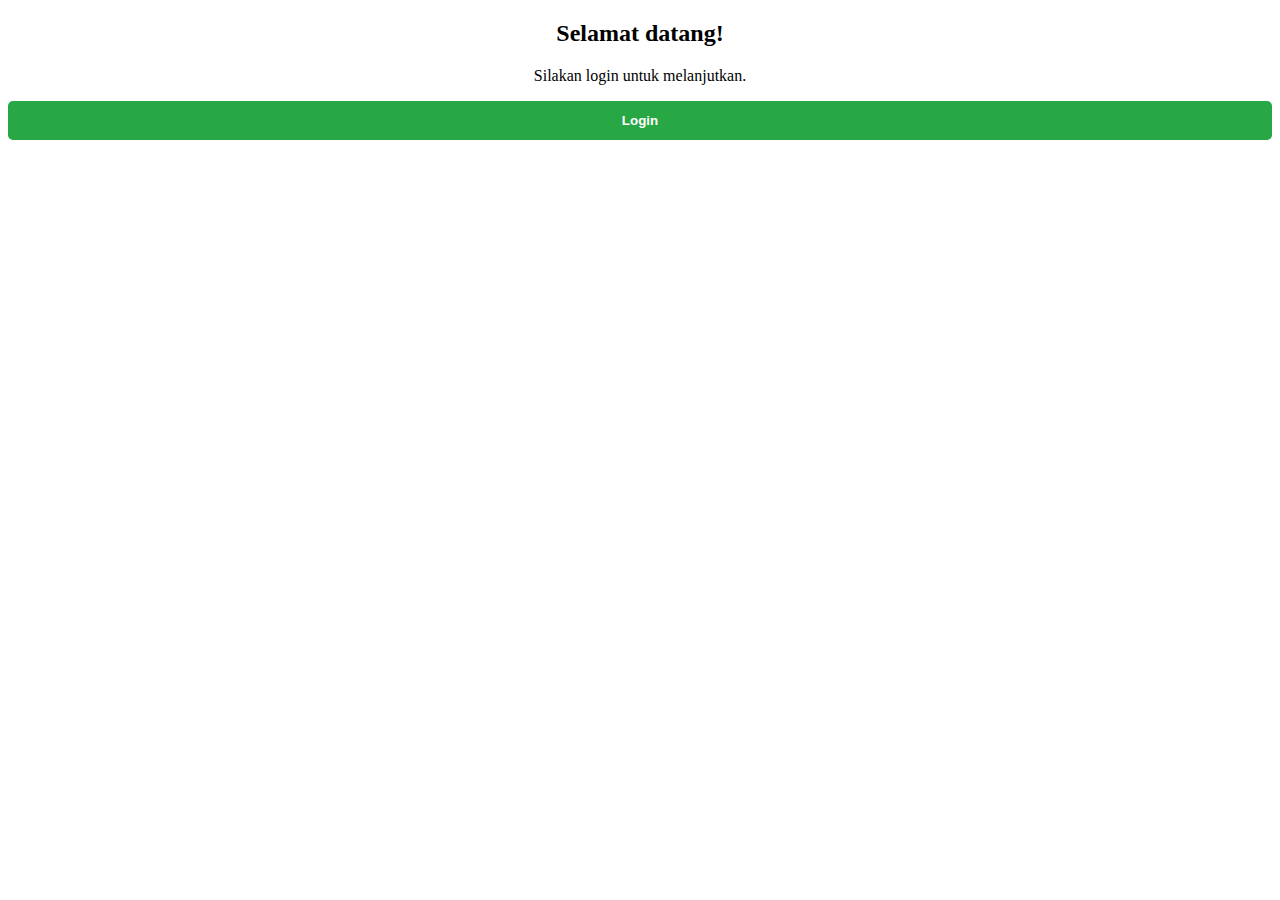
<file: index.html>
<!DOCTYPE html>
<html lang="id">
<head>
  <meta charset="UTF-8" />
  <meta name="viewport" content="width=device-width, initial-scale=1.0" />
  <title>Halaman Utama</title>
  <link rel="stylesheet" href="css/style.css" />
  
</head>
<body>
  <div class="container">
    <h2><center>Selamat datang!</center></h2>
    <p><center>Silakan login untuk melanjutkan.</center></p>
    <a href="login.html"><button>Login</button></a>
  </div>
</body>
</html>
</file>
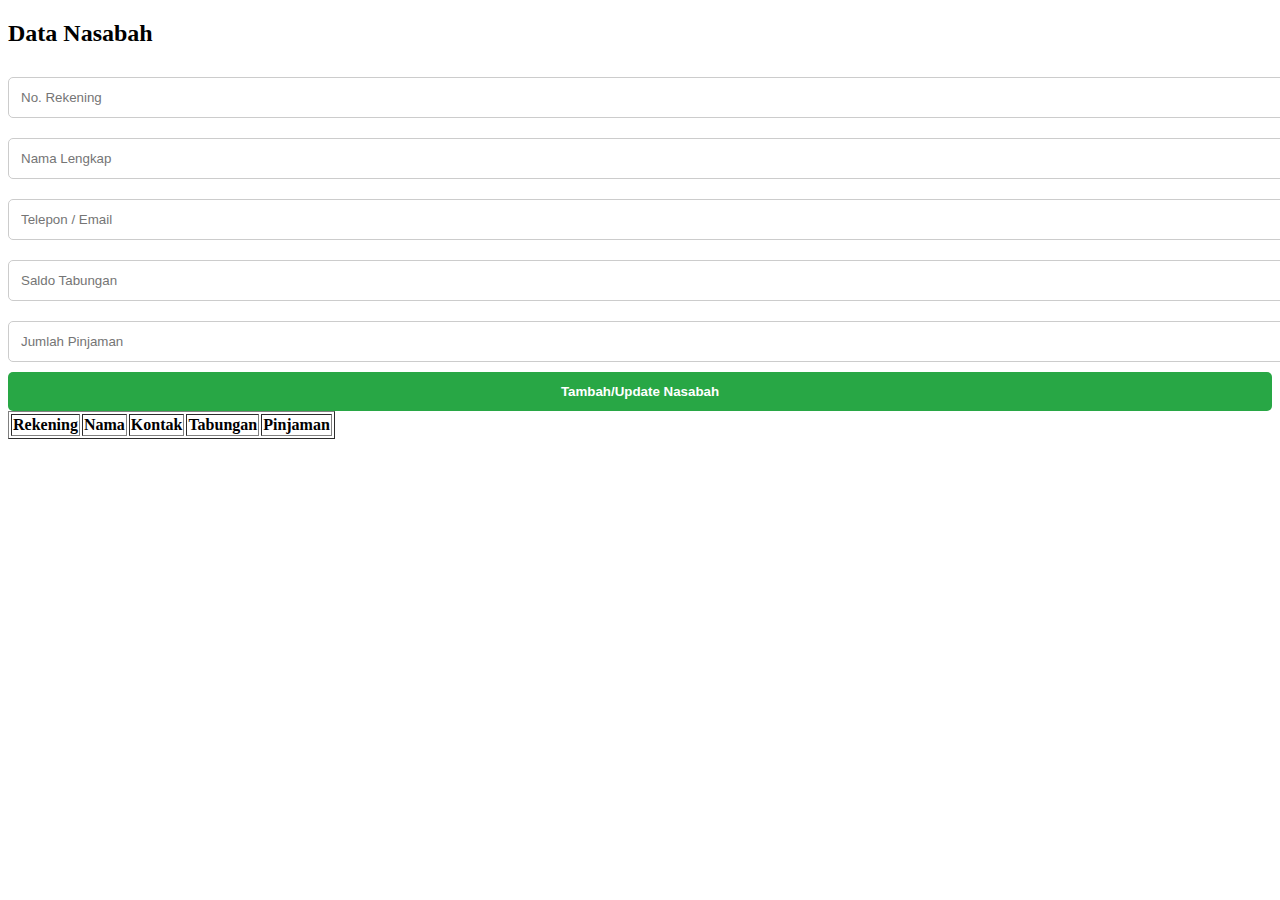
<file: admin_dashboard.html>
<!DOCTYPE html>
<html lang="id">
<head>
  <meta charset="UTF-8" />
  <meta name="viewport" content="width=device-width, initial-scale=1.0" />
  <title>Dashboard Admin</title>
  <link rel="stylesheet" href="css/style.css" />
</head>
<body>
  <h2>Data Nasabah</h2>
  <form id="inputNasabahForm">
    <input type="text" id="rekening" placeholder="No. Rekening" required />
    <input type="text" id="nama" placeholder="Nama Lengkap" required />
    <input type="text" id="kontak" placeholder="Telepon / Email" />
    <input type="number" id="tabungan" placeholder="Saldo Tabungan" />
    <input type="number" id="pinjaman" placeholder="Jumlah Pinjaman" />
    <button type="submit">Tambah/Update Nasabah</button>
  </form>

  <table border="1" id="dataNasabahTable">
    <thead>
      <tr>
        <th>Rekening</th><th>Nama</th><th>Kontak</th><th>Tabungan</th><th>Pinjaman</th>
      </tr>
    </thead>
    <tbody></tbody>
  </table>

  <script src="js/fetch-nasabah.js"></script>
</body>
</html>
</file>
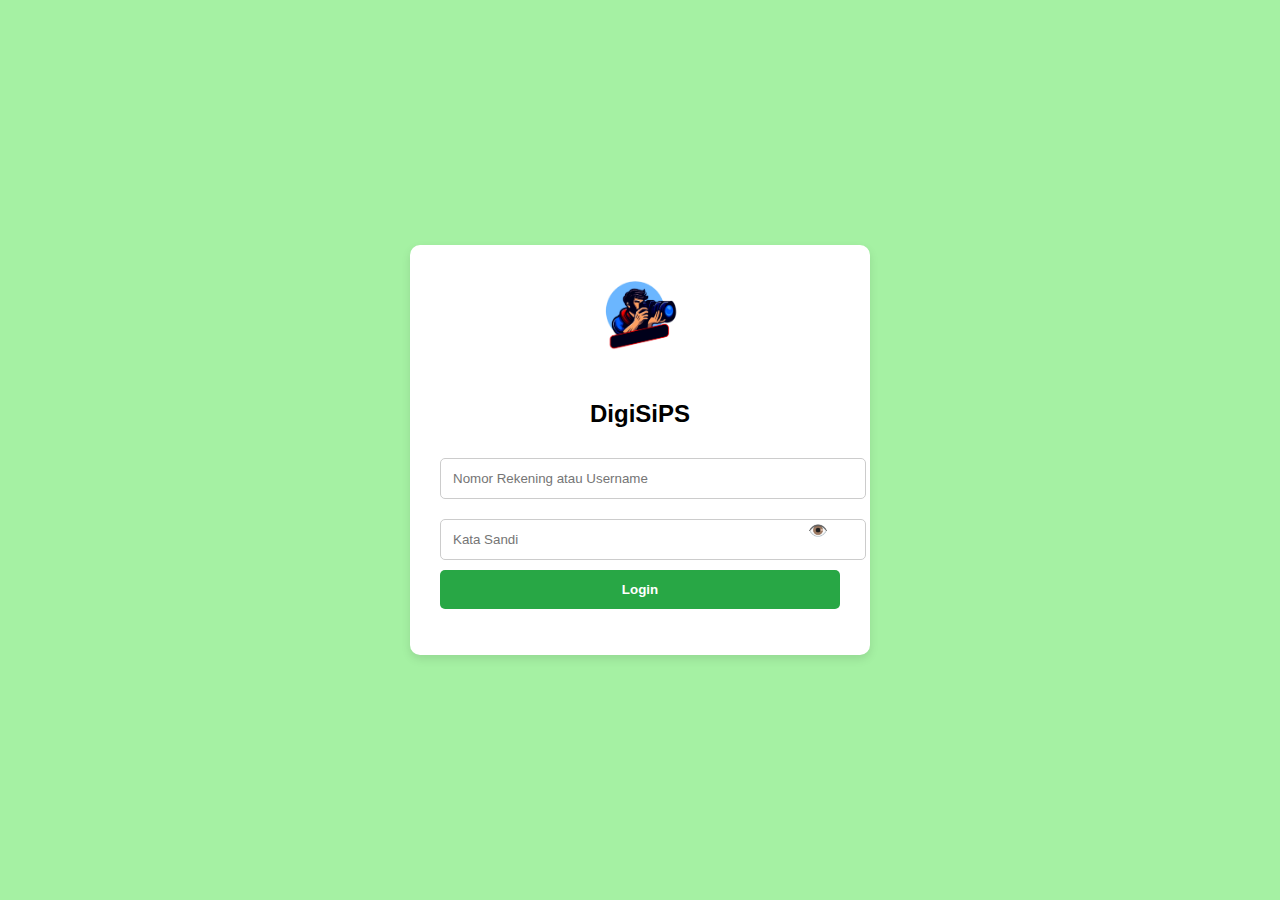
<file: login.html>
<!DOCTYPE html>
<html lang="id">
<head>
  <meta charset="UTF-8" />
  <meta name="viewport" content="width=device-width, initial-scale=1.0" />
  <title>Login</title>
  <link rel="stylesheet" href="css/style.css" />
</head>
<body class="login-page">
  <div class="login-container">
    <img src="images/as.png" alt="Logo" class="logo" />
    <h2>DigiSiPS</h2>
    <form id="loginForm">
      <input type="text" id="username" placeholder="Nomor Rekening atau Username" required />
      <div class="password-wrapper">
        <input type="password" id="password" placeholder="Kata Sandi" required />
        <span id="togglePassword">👁️</span>
      </div>
      <button type="submit">Login</button>
    </form>
    <p id="loginError" class="error-msg"></p>
  </div>

  <script src="js/fetch-login.js"></script>
  <script>
    document.getElementById("togglePassword").addEventListener("click", () => {
      const pass = document.getElementById("password");
      pass.type = pass.type === "password" ? "text" : "password";
    });
  </script>
</body>
</html>
</file>
<file: css/style.css>
body.login-page {
  background-color: #a5f1a3;
  font-family: Arial, sans-serif;
  margin: 0;
  display: flex;
  justify-content: center;
  align-items: center;
  height: 100vh;
}

.login-container {
  background: white;
  padding: 30px;
  border-radius: 10px;
  box-shadow: 0px 4px 10px rgba(0,0,0,0.1);
  width: 100%;
  max-width: 400px;
  text-align: center;
}

.logo {
  width: 80px;
  margin-bottom: 20px;
}

input {
  width: 100%;
  padding: 12px;
  margin: 10px 0;
  border-radius: 5px;
  border: 1px solid #ccc;
}

.password-wrapper {
  position: relative;
}

#togglePassword {
  position: absolute;
  top: 12px;
  right: 12px;
  cursor: pointer;
}

button {
  background-color: #28a745;
  color: white;
  padding: 12px;
  width: 100%;
  border: none;
  border-radius: 5px;
  font-weight: bold;
}

.error-msg {
  color: red;
  margin-top: 10px;
}
</file>
